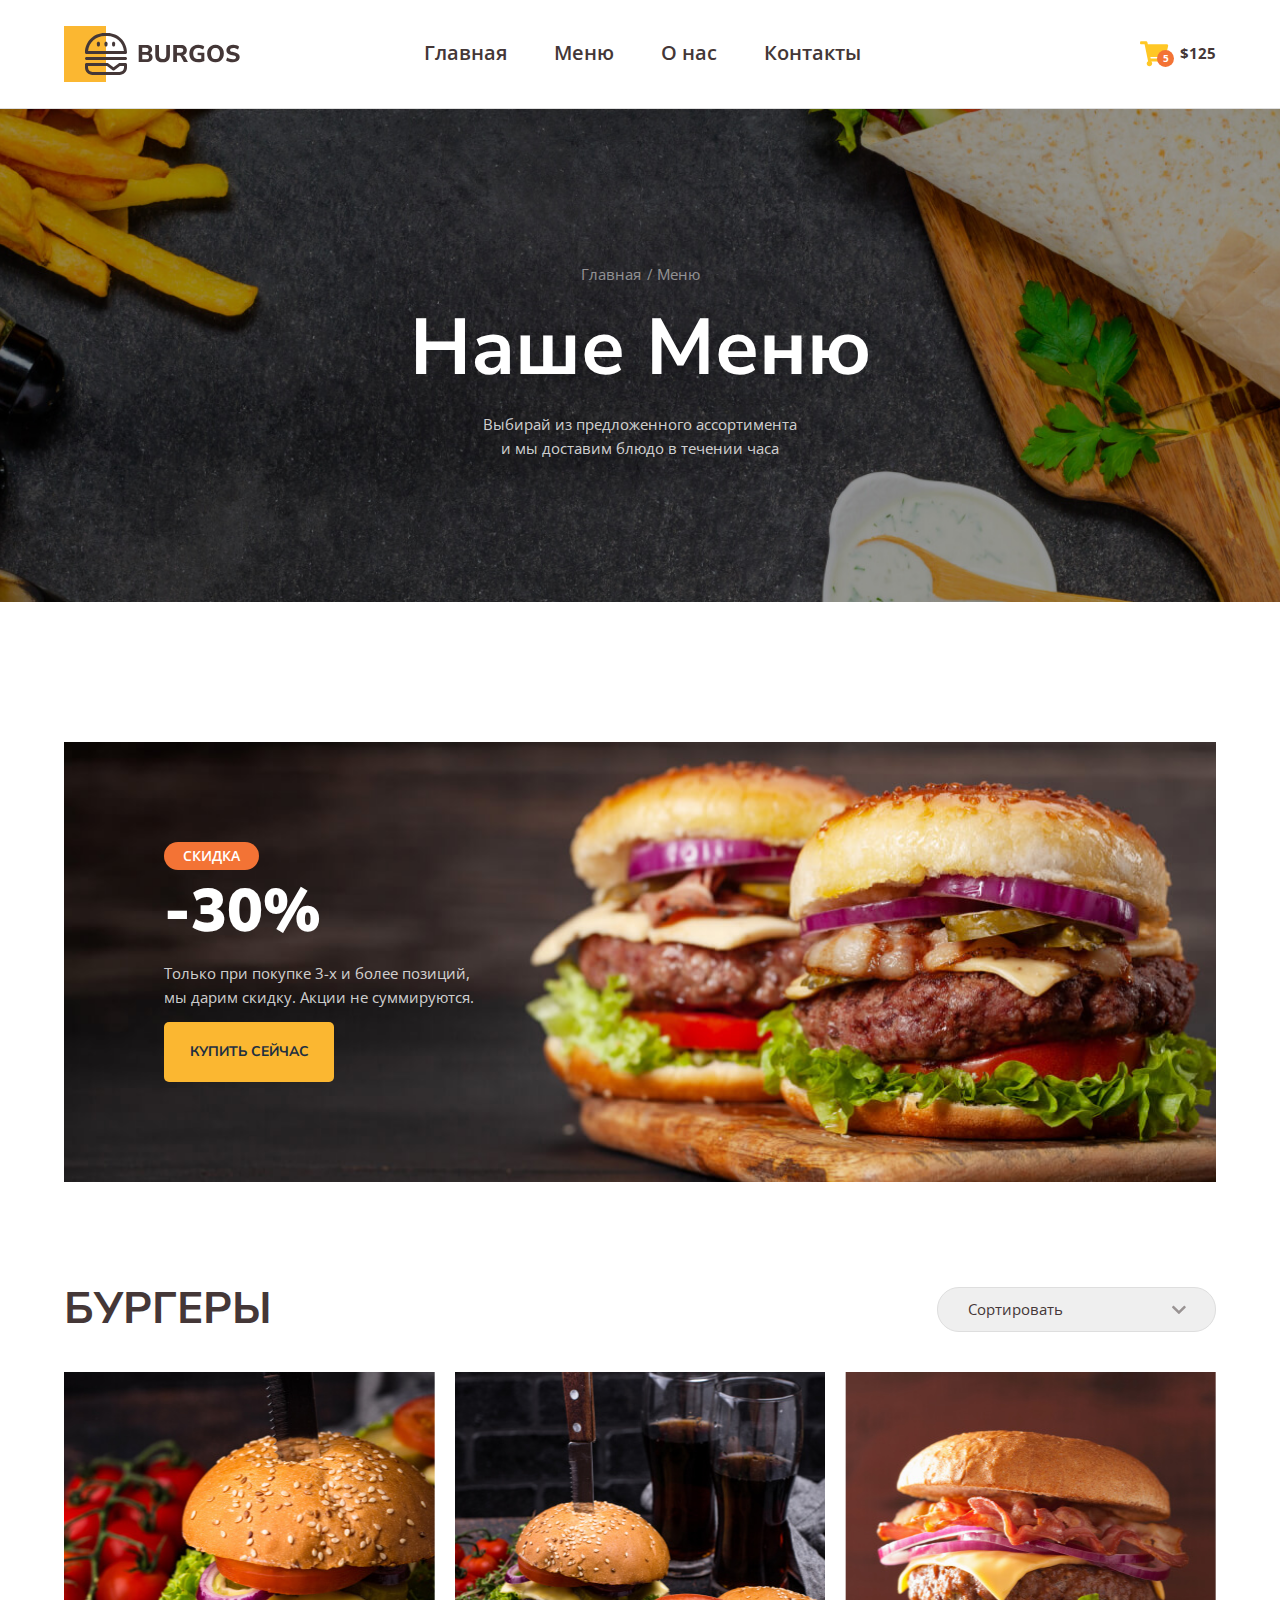
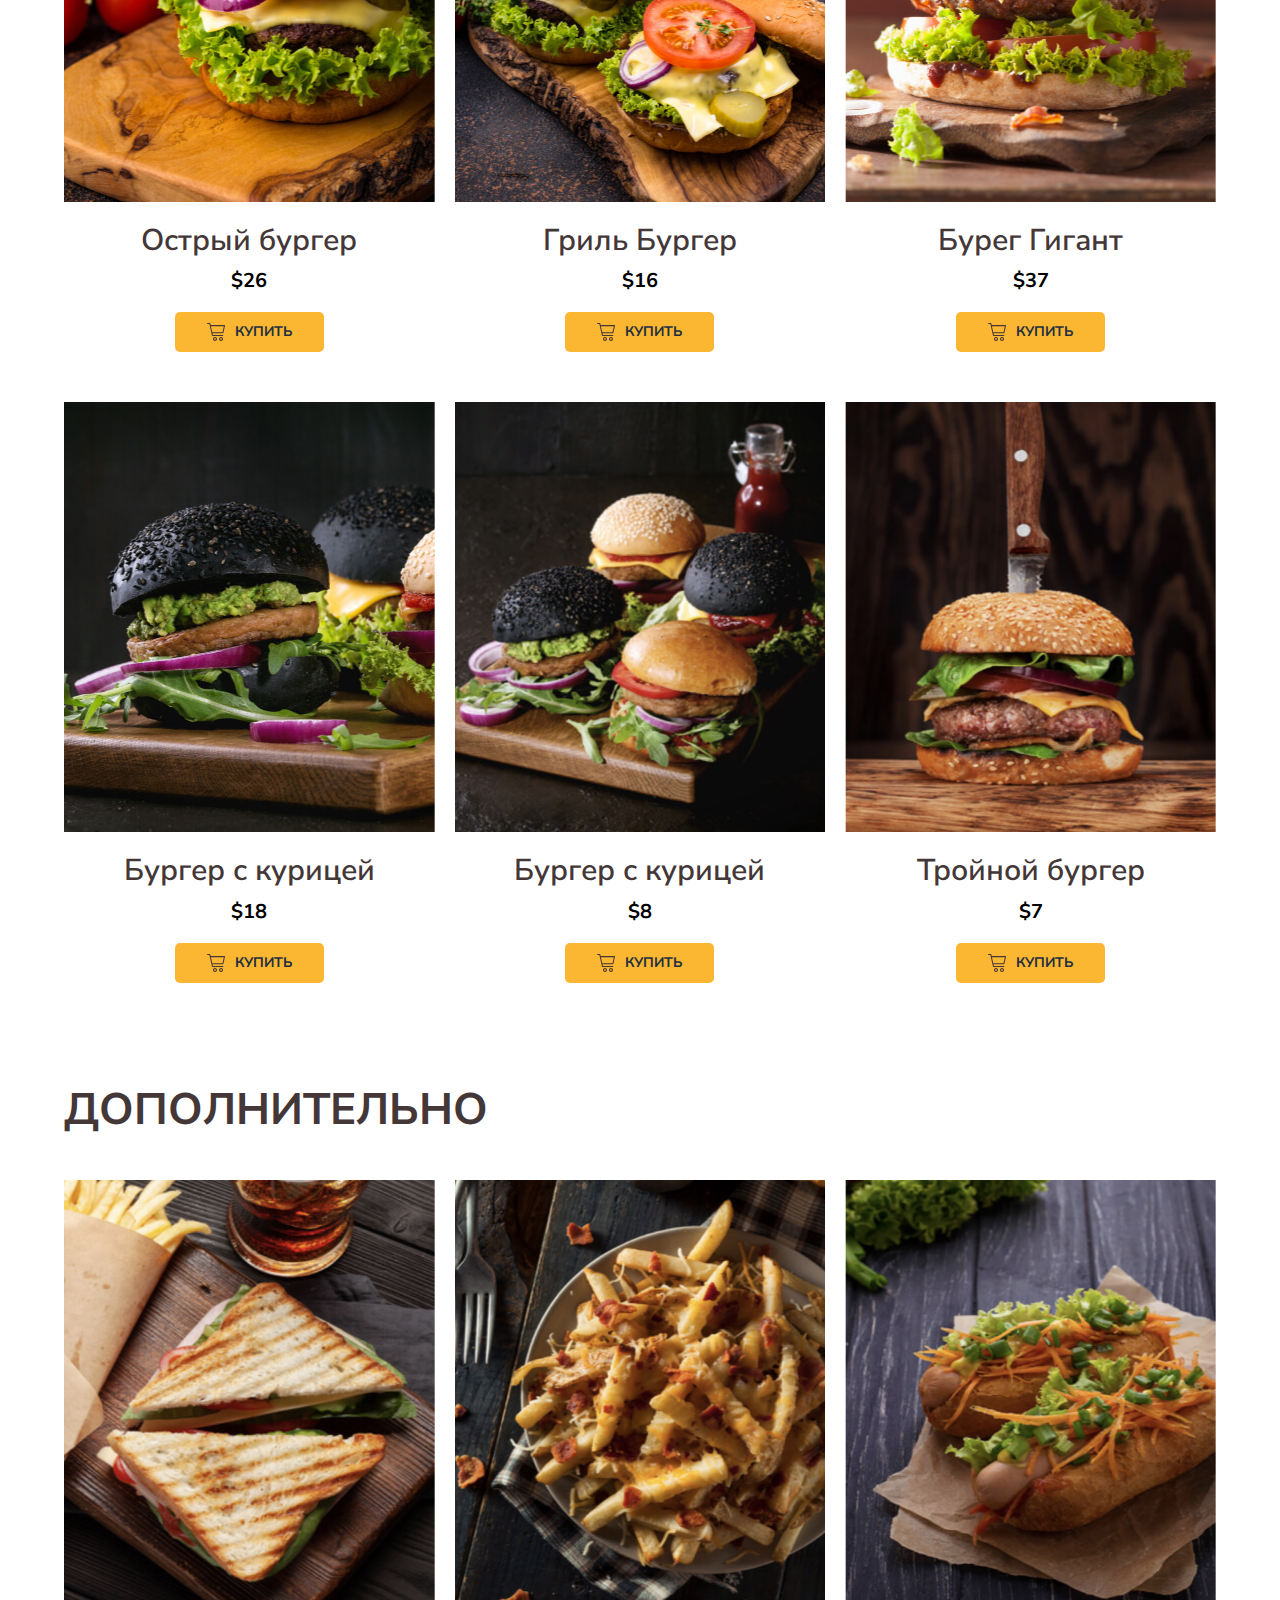
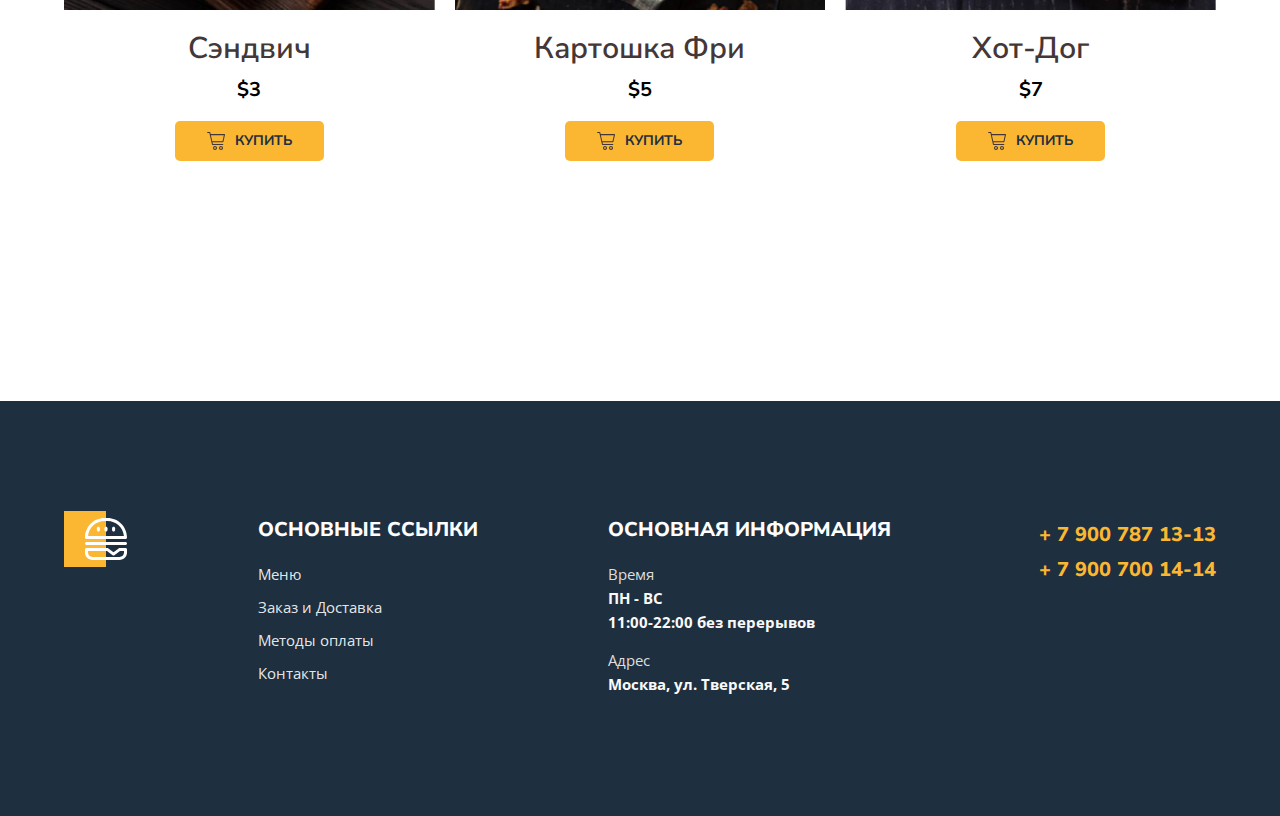
<file: index.html>
<!DOCTYPE html>
<html lang="ru">
<head>
    <meta charset="UTF-8">
    <meta name="viewport" content="width=device-width, initial-scale=1.0">
    <title>Burger</title>
    <link rel="preconnect" href="https://fonts.googleapis.com">
    <link rel="preconnect" href="https://fonts.gstatic.com" crossorigin>
    <link href="https://fonts.googleapis.com/css2?family=Nunito+Sans:ital,opsz,wght@0,6..12,200..1000;1,6..12,200..1000&family=Open+Sans:ital,wght@0,300..800;1,300..800&display=swap" rel="stylesheet">
    <link rel="stylesheet" href="css/styles.css">
    <link rel="stylesheet" href="css/normalize.min.css">
    <link rel="shortcut icon" href="img/favicon.ico">
    <link rel="icon" href="img/favicon.svg" type="image/svg+xml">
</head>
<body>

     <!-- Шапка -->

    <header class="header" id="headerTop">
        <div class="container">
            <div class="header-wrapper">
                <button class="burger-menu" onclick="openModal()"></button>
                <div class="logo"></div>
                <nav class="nav">
                    <a href="#" class="nav-link">Главная</a>
                    <a href="index.html" class="nav-link">Меню</a>
                    <a href="#" class="nav-link">О нас</a>
                    <a href="contact.html" class="nav-link">Контакты</a>
                </nav>
                <a href="#" class="cart">
                    $125 
                    <span class="cart-count">5</span>
                </a>
            </div>
        </div>
    </header>

    <!-- Главный блок -->

    <section class="hero">
        <div class="container">
            <ul class="breadcrumbs">
                <li class="breadcrumbs-item"><a href="#" class="breadcrumbs-link">Главная</a></li>
                <li class="breadcrumbs-item">Меню</li>
            </ul>
            <h1 class="hero-title">Наше Меню</h1>
            <p class="hero-description">Выбирай из предложенного ассортимента и&nbsp;мы доставим блюдо в&nbsp;течении часа</p>
        </div>
    </section>

    <!-- Banner -->

    <section class="banner">
        <div class="container">
            <div class="banner-wrapper">
                <h2 class="banner-title">
                    <span>Скидка</span>
                    -30%
                </h2>
                <p class="banner-description">Только при&nbsp;покупке 3-х и&nbsp;более позиций, мы дарим скидку. Акции не&nbsp;суммируются.</p>
                <a href="#menuBurger" class="banner-btn">Купить сейчас</a>
            </div>
        </div>
    </section>

    <!-- Бургеры -->

    <main>
        <section id="menuBurger">
            <div class="container">
                <div class="menu">
                    <div class="menu-header">
                        <h2 class="menu-title">Бургеры</h2>
                        <select class="menu-select">
                            <option value="Сортировать" disabled selected>Сортировать</option>
                            <option value="По умолчанию">По умолчанию</option>
                            <option value="По возрастанию цены">По возрастанию цены</option>
                            <option value="По убыванию цены">По убыванию цены</option>
                        </select>
                    </div>
                    <div class="menu-box">

                         <!-- Бургер_1 -->

                        <div class="menu-item">
                            <div class="menu-thumb">
                                <img src="img/menu/01.jpg" alt="Острый бургер">
                            </div>
                            <h3 class="menu-name">Острый бургер</h3>
                            <p class="menu-price">$26</p>
                            <button type="button" class="menu-btn">Купить</button>
                        </div>

                        <!-- Бургер_2 -->

                        <div class="menu-item">
                            <div class="menu-thumb">
                                <img src="img/menu/02.jpg" alt="Гриль Бургер">
                            </div>
                            <h3 class="menu-name">Гриль Бургер</h3>
                            <p class="menu-price">$16</p>
                            <button type="button" class="menu-btn">Купить</button>
                        </div>

                        <!-- Бургер_3 -->

                        <div class="menu-item">
                            <div class="menu-thumb">
                                <img src="img/menu/03.jpg" alt="Бурег Гигант">
                            </div>
                            <h3 class="menu-name">Бурег Гигант</h3>
                            <p class="menu-price">$37</p>
                            <button type="button" class="menu-btn">Купить</button>
                        </div>

                        <!-- Бургер_4 -->

                        <div class="menu-item">
                            <div class="menu-thumb">
                                <img src="img/menu/04.jpg" alt="Бургер с курицей">
                            </div>
                            <h3 class="menu-name">Бургер с курицей</h3>
                            <p class="menu-price">$18</p>
                            <button type="button" class="menu-btn">Купить</button>
                        </div>
                        
                        <!-- Бургер_5 -->

                        <div class="menu-item">
                            <div class="menu-thumb">
                                <img src="img/menu/05.jpg" alt="Бургер с курицей">
                            </div>
                            <h3 class="menu-name">Бургер с курицей</h3>
                            <p class="menu-price">$8</p>
                            <button type="button" class="menu-btn">Купить</button>
                        </div>
                        
                        <!-- Бургер_6 -->

                        <div class="menu-item">
                            <div class="menu-thumb">
                                <img src="img/menu/06.jpg" alt="Тройной бургер">
                            </div>
                            <h3 class="menu-name">Тройной бургер</h3>
                            <p class="menu-price">$7</p>
                            <button type="button" class="menu-btn">Купить</button>
                        </div>

                    </div>
                </div>
            </div>
        </section>
        <section>
            <div class="container">
                <div class="menu-additionally">

                    <!-- Дополнительно -->

                    <h2 class="menu-title menu-title-additionally">Дополнительно</h2>
                    <div class="menu-box _additionally">
                        
                        <!-- Сэндвич -->

                       <div class="menu-item _additionally">
                           <div class="menu-thumb">
                               <img src="img/menu/additionally/01.jpg" alt="Сэндвич">
                           </div>
                           <div class="menu-info">
                                <h3 class="menu-name">Сэндвич</h3>
                                <p class="menu-price">$3</p>
                                <button type="button" class="menu-btn">Купить</button>
                           </div>
                       </div>
                    
                       <!-- Картошка Фри -->

                       <div class="menu-item _additionally">
                        <div class="menu-thumb">
                            <img src="img/menu/additionally/02.jpg" alt="Картошка Фри">
                        </div>
                        <div class="menu-info">
                            <h3 class="menu-name">Картошка Фри</h3>
                            <p class="menu-price">$5</p>
                            <button type="button" class="menu-btn">Купить</button>    
                        </div>
                      </div>

                    <!-- Хот-Дог -->

                    <div class="menu-item _additionally">
                        <div class="menu-thumb">
                            <img src="img/menu/additionally/03.jpg" alt="Хот-Дог">
                        </div>
                        <div class="menu-info">
                            <h3 class="menu-name">Хот-Дог</h3>
                            <p class="menu-price">$7</p>
                            <button type="button" class="menu-btn">Купить</button>
                        </div>
                    </div>
                </div>
                </div>
            </div>
        </section>
    </main>

     <!-- Footer -->

     <footer class="footer">
        <div class="container">
            <div class="footer-wrapper">
                <a href="#" class="footer-logo"></a>
                <div class="footer-item">
                    <h3 class="footer-title">Основные ссылки</h3>
                    <nav class="footer-nav">
                        <a href="index.html" class="footer-link">Меню</a>
                        <a href="#" class="footer-link">Заказ и Доставка</a>
                        <a href="#" class="footer-link">Методы оплаты</a>
                        <a href="contact.html" class="footer-link">Контакты</a>
                    </nav>
                    <a class="footer-tel _mobile" href="tel:+79007871313">+ 7 900 787 13-13</a>
                    <a class="footer-tel _mobile" href="tel:+79007001414">+ 7 900 700 14-14</a>
                </div>
                <div class="footer-item">
                    <h3 class="footer-title">Основная информация</h3>
                    <ul class="footer-list">
                        <li class="footer-list-item">
                            <span>Время</span>
                            ПН - ВС<br>
                            11:00-22:00 без перерывов
                        </li>
                        <li class="footer-list-item">
                            <span>Адрес</span>
                            Москва, ул. Тверская, 5
                        </li>
                    </ul>
                </div>
                <div class="footer-item">
                    <a class="footer-tel" href="tel:+79007871313">+ 7 900 787 13-13</a>
                    <a class="footer-tel" href="tel:+79007001414">+ 7 900 700 14-14</a>
                </div>
         </div>
        </div>
     </footer>

     <!-- кнопка "Наверх" -->
     <a href="#headerTop" class="button-up hidden" id="btnUp">Наверх</a>

     <!-- модальное окно -->
     <div class="modal" id="modal">
        <nav class="nav _modal">
            <a href="#" class="nav-link">Главная</a>
            <a href="index.html" class="nav-link">Меню</a>
            <a href="#" class="nav-link">О нас</a>
            <a href="contact.html" class="nav-link">Контакты</a>
        </nav>
        <button class="modal-close" onclick="closeModal()"></button>
     </div>

     <script src="js/script.js"></script>

</body>
</html>
</file>
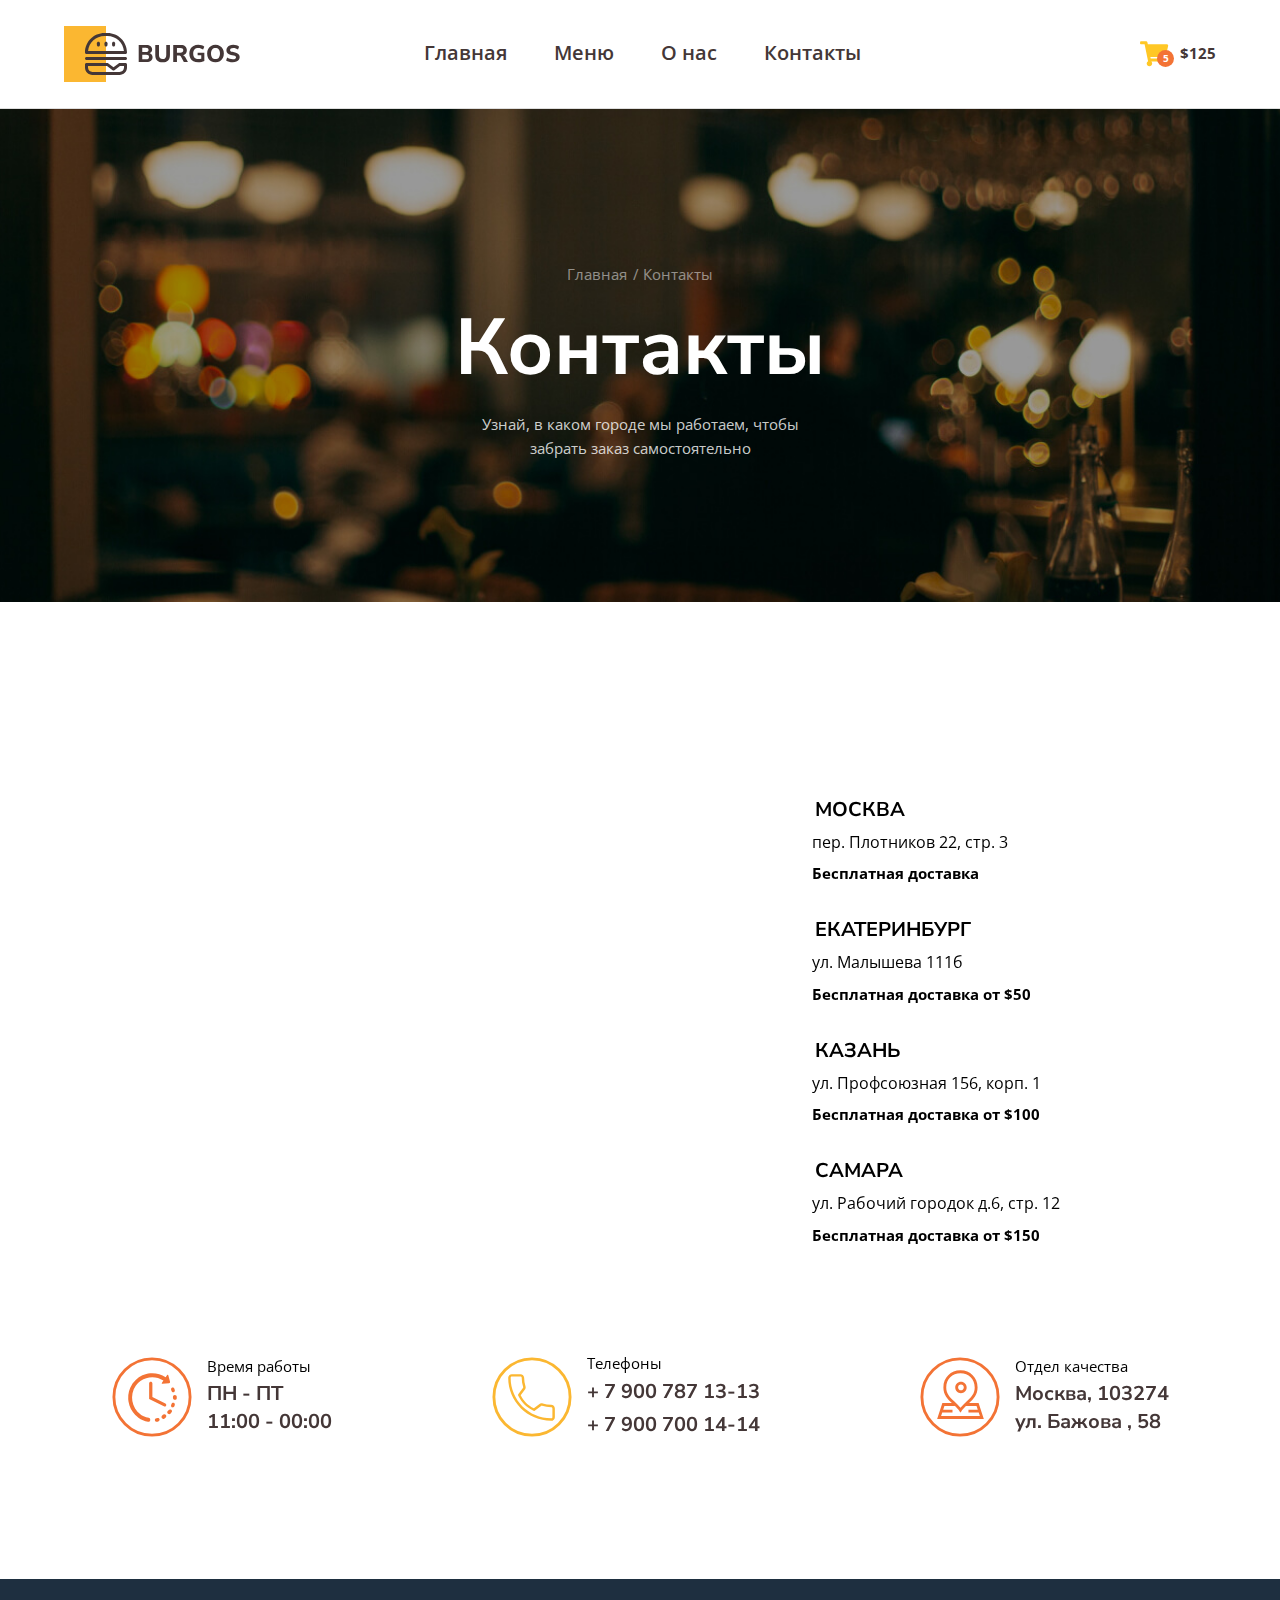
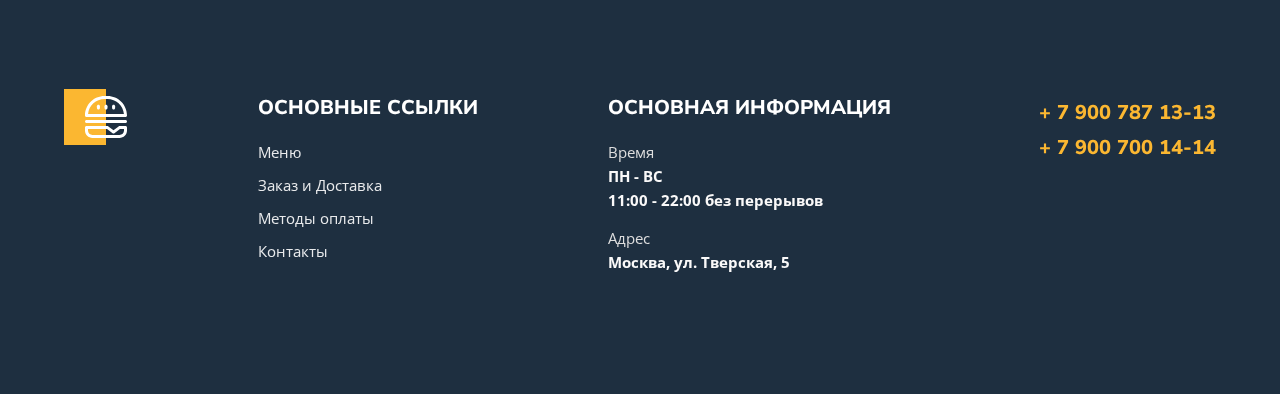
<file: contact.html>
<!DOCTYPE html>
<html lang="ru">
<head>
    <meta charset="UTF-8">
    <meta name="viewport" content="width=device-width, initial-scale=1.0">
    <title>Burger</title>
    <link rel="preconnect" href="https://fonts.googleapis.com">
    <link rel="preconnect" href="https://fonts.gstatic.com" crossorigin>
    <link href="https://fonts.googleapis.com/css2?family=Nunito+Sans:ital,opsz,wght@0,6..12,200..1000;1,6..12,200..1000&family=Open+Sans:ital,wght@0,300..800;1,300..800&display=swap" rel="stylesheet">
    <link rel="stylesheet" href="css/normalize.min.css">
    <link rel="stylesheet" href="css/styles.css">
</head>
<body>
    <header class="header">
        <div class="container">
            <div class="header-wrapper">
                <div class="logo"></div>
                <nav class="nav">
                    <a href="#" class="nav-link">Главная</a>
                    <a href="index.html" class="nav-link">Меню</a>
                    <a href="#" class="nav-link">О нас</a>
                    <a href="contact.html" class="nav-link">Контакты</a>
                </nav>
                <a href="#" class="cart">
                    $125
                    <span class="cart-count">5</span>
                </a>
            </div>
        </div>
    </header>
    <section class="hero hero-contact">
        <div class="container">
            <ul class="breadcrumbs">
                <li class="breadcrumbs-item"><a class="breadcrumbs-link" href="#">Главная</a></li>
                <li class="breadcrumbs-item">Контакты</li>
            </ul>
            <h1 class="hero-title">Контакты</h1>
            <p class="hero-description">Узнай, в каком городе мы работаем, чтобы забрать заказ самостоятельно</p>
        </div>
    </section>
    <main>
        <div class="container">
            <div class="contact">
                <div class="contact-main">
                    <div class="contact-map">
                        <!--Тут добавить карту-->
                        <iframe src="https://yandex.ru/map-widget/v1/?um=constructor%3Ac341fced90e847b4aa9f252e8297afffc6d0fdaeb6a8b80ea697320cf2d562e2&amp;source=constructor" width="100%" height="550" frameborder="0">
                        </iframe>
                    </div>
                    <ul class="contact-adress">
                        <li>
                            <span>Москва</span>
                            пер. Плотников 22, стр. 3
                            <span>Бесплатная доставка</span>
                        </li>
                        <li>
                            <span>Екатеринбург</span>
                            ул. Малышева 111б
                            <span>Бесплатная доставка от $50</span>
                        </li>
                        <li>
                            <span>Казань</span>
                            ул. Профсоюзная 156, корп. 1
                            <span>Бесплатная доставка от $100</span>
                        </li>
                        <li>
                            <span>Самара</span>
                            ул. Рабочий городок д.6, стр. 12
                            <span>Бесплатная доставка от $150</span>
                        </li>
                    </ul>
                </div>
                <ul class="contact-additionally">
                    <li>
                        <span>
                            Время работы
                            <span class="contact-info">
                                ПН - ПТ<br>
                                11:00 - 00:00
                            </span>
                        </span>
                    </li>
                    <li>
                        <span>
                            Телефоны
                            <a class="contact-tel" href="tel:+79007871313">+ 7 900 787 13-13</a>
                            <a class="contact-tel" href="tel:+79007001414">+ 7 900 700 14-14</a>
                        </span>
                    </li>
                    <li>
                        <span>
                            Отдел качества
                            <span class="contact-info">
                                Москва, 103274<br>
                                ул. Бажова , 58
                            </span>
                        </span>
                        
                    </li>
                </ul>
            </div>
        </div>
    </main>
    <footer class="footer">
        <div class="container">
            <div class="footer-wrapper">
                <a href="#" class="footer-logo"></a>
                <div class="footer-item">
                    <h3 class="footer-title">Основные ссылки</h3>
                    <nav class="footer-nav">
                        <a href="index.html" class="footer-link">Меню</a>
                        <a href="#" class="footer-link">Заказ и Доставка</a>
                        <a href="#" class="footer-link">Методы оплаты</a>
                        <a href="contact.html" class="footer-link">Контакты</a>
                    </nav>
                </div>
                <div class="footer-item">
                    <h3 class="footer-title">Основная информация</h3>
                    <ul class="footer-list">
                        <li class="footer-list-item">
                            <span>Время</span>
                            ПН - ВС<br>
                            11:00 - 22:00 без перерывов
                        </li>
                        <li class="footer-list-item">
                            <span>Адрес</span>
                            Москва, ул. Тверская, 5
                        </li>
                    </ul>
                </div>
                <div class="footer-item">
                    <a class="footer-tel" href="tel:+79007871313">+ 7 900 787 13-13</a>
                    <a class="footer-tel" href="tel:+79007001414">+ 7 900 700 14-14</a>
                </div>
            </div>
        </div>
    </footer>
</body>
</html>
</file>
<file: css/styles.css>
:root {
    --open-sans: "Open Sans", sans-serif;
    --nunito-sans: "Nunito Sans", sans-serif;

    --accent-light: #FBB731;
    --accent-dark: #F37335;
    --dark: #443737;
    --dark-blue: #1E2F40;
    --light: #FFFFFF;
    --light-rgb: 255, 255, 255;
    --line: #DEDEDE;
    --light-white: #FAF9F9;

    --tr:.2s;
}


body {
    font-family: var(--open-sans)
}

a {
    text-decoration: none;
}

.container {
    width: 100%;
    max-width: 1182px;
    margin: 0 auto;
    padding-left: 15px;
    padding-right: 15px;
    box-sizing: border-box;
}

/* Шапка */

.header {
    border-bottom: 1px solid var(--line);
}

.header-wrapper {
    display: flex;
    align-items: center;
    gap: 56px;
    padding-top: 26px;
    padding-bottom: 26px;
}

.burger-menu {
    display: none;
    width: 34px;
    height: 22px;
    background-image: url(../img/burger-menu.svg);
    background-repeat: no-repeat;
    background-size: contain;
    background-color: transparent;
    border: none;
}

.logo {
    display: block;
    width: 176px;
    height: 56px;
    background-image: url(../img/logo.svg);
    background-repeat: no-repeat;
    background-size: contain;
    cursor: pointer;
}

.nav {
    flex-grow: 1;
    display: flex;
    gap: 47px;
    margin-left: min(10vw, 140px);
}

.nav-link {
    color: var(--dark);
    font-size: 20px;
    font-weight: 600;
    transition: var(--tr);
    cursor: pointer;
}

.nav-link::after {
    content: '';
    display: block;
    width: 100%;
    height: 3px;
    background-color: transparent;
    border-radius: 1.5px;
}

.nav-link:hover::after {
    background-color: var(--accent-light);
}

.cart {
    display: flex;
    align-items: center;
    gap: 10px;
    color: var(--dark);
    font-size: 15px;
    font-weight: 700;
    position: relative;
}

.cart::before {
    content: '';
    display: block;
    width: 30px;
    height: 26px;
    background-image: url(../img/cart.svg);
    background-repeat: no-repeat;
    background-size: contain;
}

.cart-count {
    display: flex;
    align-items: center;
    justify-content: center;
    width: 17px;
    height: 17px;
    font-size: 10px;
    color: var(--light);
    background-color: var(--accent-dark);
    border-radius: 100%;
    position: absolute;
    left: 17px;
    bottom: 0;
}

.button-up {
    position: fixed;
    right: 10px;
    bottom: 10px;
    font-size: 14px;
    font-family: var(--nunito-sans);
    font-weight: 700;
    padding: 5px 10px;
    text-align: center;
    text-transform: uppercase;
    text-decoration: none;
    color: var(--dark-blue);
    background-color: var(--accent-light);
    border: none;
    border-radius: 5px;
    transition: var(--tr);
    cursor: pointer;
}

.button-up:hover {
    background-color: var(--accent-dark);
    color: var(--light);
}

.button-up.hidden {
    opacity: 0;
}

.button-up.visible {
    opacity: 1;
}

/* Главный блок */ 

.hero {
    background-image: url(../img/hero.jpg);
    background-repeat: no-repeat;
    background-size: cover;
    background-position: center center;
    text-align: center;
    padding-top: 142px;
    padding-bottom: 142px;
}

.hero-contact {
    background-image: url(../img/contact/hero-contact.jpg);
}

.breadcrumbs {
    display: flex;
    align-items: center;
    justify-content: center;
    gap: 16px;
    list-style-type: none;
    padding-left: 0;
    color: rgba(var(--light-rgb), .5);
    font-size: 15px;
    padding-top: 0;
    padding-bottom: 0;
    transition: var(--tr);
}

.breadcrumbs-item {
    position: relative;
}

.breadcrumbs-item:not(:last-child)::after {
    content: '/';
    position: absolute;
    right: -12px;
}

.breadcrumbs-link {
    color: rgba(var(--light-rgb), .5);
}

.breadcrumbs-link:hover {
    color: var(--accent-light);
}

.hero-title {
    color: var(--light);
    font-family: var(--nunito-sans);
    font-size: 79px;
    font-weight: 700;
    text-transform: capitalize;
    margin-top: 20px;
    margin-bottom: 18px;
}

.hero-description {
    max-width: 320px;
    margin: 0 auto;
    color: rgba(var(--light-rgb), .8);
    font-size: 15px;
    line-height: 160%;
}

/* Banner */

.banner {
    margin-top: 140px;
}

.banner-wrapper {
    background-image: url(../img/banner.jpg);
    background-repeat: no-repeat;
    background-size: cover;
    padding: 100px;
}

.banner-title {
    font-family: var(--nunito-sans);
    font-size: 60px;
    font-weight: 900;
    line-height: 126%;
    color: var(--light);
    text-transform: uppercase;
    margin-top: 0;
    margin-bottom: 11px;
}

.banner-title span {
    display: block;
    max-width: 95px;
    color: var(--light);
    font-family: var(--open-sans);
    background-color: var(--accent-dark);
    padding: 5px 0;
    font-size: 14px;
    line-height: 128%;
    text-transform: uppercase;
    text-align: center;
    font-weight: 600;
    border-radius: 14px;
    margin-bottom: 4px;
}

.banner-description {
    max-width: 328px;
    margin-top: 0;
    margin-bottom: 13px;
    font-size: 15px;
    font-style: normal;
    font-weight: 400;
    line-height: 160%;
    color: rgba(var(--light-rgb), .8);
}

.banner-btn {
    display: block;
    max-width: 170px;
    font-size: 14px;
    font-family: var(--nunito-sans);
    font-weight: 700;
    padding: 22px 0;
    text-align: center;
    text-transform: uppercase;
    text-decoration: none;
    color: var(--dark-blue);
    background-color: var(--accent-light);
    border: none;
    border-radius: 5px;
    transition: var(--tr);
    cursor: pointer;
}

.banner-btn:hover {
    background-color: var(--accent-dark);
    color: var(--light);
}

/* Меню */

.menu-header {
    display: flex;
    align-items: center;
    justify-content: space-between;
    margin-top: 100px;
    margin-bottom: 34px;
}

.menu-title {
    margin-top: 0;
    margin-bottom: 0;
    font-family: var(--nunito-sans);
    font-size: 44px;
    font-weight: 700;
    line-height: 127%;
    color: var(--dark);
    text-transform: uppercase;
}

.menu-select {
    color: var(--dark);
    font-size: 15px;
    appearance: none;
    flex-basis: 279px;
    background-image: url(../img/menu/arrow.svg);
    background-size: 14px 10px;
    background-repeat: no-repeat;
    background-position: 89% center;
    border: 1px solid var(--line);
    padding: 13px 30px;
    border-radius: 22px;
}

.menu-box {
    display: grid;
    grid-template-columns: repeat(3, 1fr);
    grid-template-rows: auto;
    gap: 50px 20px;
}

.menu-down {
    border-radius: 22px;
    padding: 10px 30px;
    font-size: 15px;
    line-height: 126%;
    color: var(--dark);
    border: 1px solid var(--line);
}

.menu-box {
    display: grid;
    grid-template-columns: repeat(3, 1fr);
    grid-template-rows: auto;
    gap: 50px 20px;
    margin-bottom: 100px;
}

.menu-item {
    font-family: var(--nunito-sans);
    text-align: center;
}

.menu-thumb {
    width: 100%;
    height: 430px;
    position: relative;
    overflow: hidden;
    margin-bottom: 20px;
}

.menu-thumb img {
    width: 100%;
    height: 100%;
    position: absolute;
    left: 50%;
    top: 50%;
    transform: translate(-50%, -50%);
    object-fit: cover;
}

.menu-name {
    color: var(--dark);
    font-size: 30px;
    font-weight: 600;
    line-height: 126%;
    margin-top: 0;
    margin-bottom: 10px;
}

.menu-price {
    color: rgba(var(--dark-rgba), .5);
    font-size: 20px;
    font-weight: 700;
    margin-top: 0;
    margin-bottom: 20px;
}

.menu-btn {
    display: flex;
    align-items: center;
    justify-content: center;
    gap: 10px;
    margin: 0 auto;
    font-size: 14px;
    font-family: var(--nunito-sans);
    font-weight: 700;
    padding: 11px 32px;
    text-transform: uppercase;
    text-decoration: none;
    color: var(--dark-blue);
    background-color: var(--accent-light);
    border: none;
    border-radius: 5px;
    transition: var(--tr);
    cursor: pointer;
}

.menu-btn::before {
    content: '';
    display: block;
    width: 18px;
    height: 18px;
    background-image: url(../img/menu/cart-btn.svg);
    background-repeat: no-repeat;
    background-size: contain;
}

.menu-btn:hover {
    background-color: var(--accent-dark);
    color: var(--light);
}

.menu-additionally {
    display: grid;
}

.menu-title-additionally {
    margin-bottom: 41px;
}

/* footer */

.footer {
    background-color: var(--dark-blue);
    padding-top: 110px;
    padding-bottom: 120px;
    margin-top: 140px;
}

.footer-wrapper {
    display: flex;
    justify-content: space-between;
    gap: 15px;
}

.footer-logo {
    display: block;
    width: 63px;
    height: 56px;
    background-image: url(../img/logo_light.svg);
    background-repeat: no-repeat;
    background-size: contain;
}

.footer-title {
    font-family: var(--nunito-sans);
    font-size: 20px;
    font-weight: 800;
    line-height: 190%;
    color: var(--light);
    margin-top: 0;
    margin-bottom: 13px;
    text-transform: uppercase;
}

.footer-nav {
    display: flex;
    flex-direction: column;
    gap: 9px;
}

.footer-link {
    color: rgba(var(--light-rgb), .9);
    font-size: 15px;
    line-height: 160%;
    transition: var(--tr);

}

.footer-link:hover {
    color: var(--accent-light);
}

.footer-list {
    list-style-type: none;
    padding-left: 0;
    margin: 0;
}

.footer-list-item {
    font-size: 15px;
    line-height: 160%;
    font-weight: 700;
    color: var(--light-white);
}

.footer-list span {
    display: block;
    font-weight: 400;
    color: var(--line); 
}

.footer-list-item:not(:last-child) {
    margin-bottom: 14px;
}

.footer-item:last-child {
    flex-basis: 194px;
}

.footer-tel {
    display: block;
    font-family: var(--nunito-sans);
    font-size: 20px;
    font-weight: 800;
    color: var(--accent-light);
    text-align: right;
    text-transform: uppercase;
    margin-top: 12px;
    transition: var(--tr);
}

.footer-tel._mobile {
    display: none;
}

.footer-tel:hover {
    color: var(--light);
}


/* Контакты */

.contact-main {
    display: flex;
    align-items: center;
    gap: 20px;
    max-width: 1057px;
    margin: 140px auto 60px;
}

.contact-map {
    flex-basis: 680px;
}

.contact-adress {
    flex-basis: calc(100% - 680px - 20px);
    list-style-type: none;
    padding-left: 0;
}

.contact-adress > li:not(:last-child) {
    margin-bottom: 26px;
}

.contact-adress > li > span {
    display: block;
    font-size: 15px;
    line-height: 160%;
}

.contact-adress > li > span:first-child {
    font-family: var(--nunito-sans);
    font-size: 20px;
    font-weight: 700;
    line-height: 190%;
    text-transform: uppercase;
    margin-left: 3px;
    margin-bottom: 4px;
}

.contact-adress > li > span:last-child {
    font-weight: 700;
    margin-top: 10px;
}

.contact-additionally {
    display: flex;
    justify-content: space-between;
    gap: 20px;
    max-width: 1057px;
    list-style-type: none;
    padding-left: 0;
    margin: 0 auto;
}

.contact-additionally > li {
    font-size: 15px;
    display: flex;
    align-items: center;
    gap: 15px;
}

.contact-additionally > li::before {
    content: '';
    display: block;
    width: 80px;
    height: 80px;
    background-repeat: no-repeat;
    background-size: cover;
}

.contact-additionally > li:nth-child(1):before {
    background-image: url(../img/contact/01.svg);
}
.contact-additionally > li:nth-child(2):before {
    background-image: url(../img/contact/02.svg);
}
.contact-additionally > li:nth-child(3):before {
    background-image: url(../img/contact/03.svg);
}

.contact-info,
.contact-tel {
    display: block;
    color: var(--dark);
    font-family: var(--nunito-sans);
    font-size: 20px;
    font-weight: 700;
    line-height: 140%;
    margin-top: 5px;
}

.contact-tel {
    transition: var(--tr);
}

.contact-tel:hover {
    color: var(--accent-light);
}


/* Media */

@media (max-width: 1080px) {
    .nav {
        margin-left: 0;
        gap: min(3vw, 30px);
    }
    .header-wrapper {
        gap: 40 px;
    }
}

@media (max-width: 845px) {
    .menu-name {
        font-size: 25px;
    }
}

@media (max-width: 768px) {
    .logo {
        width: 150px;
        height: 48px;
    }
    .header-wrapper {
        gap: 45px;
    }
    .hero {
        padding-top: 131px;
        padding-bottom: 140px;
    }
    .nav {
        gap: 22px;
    }
    .banner {
        margin-top: 72px;
    }
    .banner-wrapper {
        padding: 100px 40px;
    }
    .menu-header {
        margin-top: 80px;
    }
    .menu-select {
        
        flex-basis: 262px;
        background-size: 13px 10px;
        background-position: 88% center;
        padding: 13px 30px;
    }
    .menu-btn {
        padding: 10px 34px;
    }
    .menu-box {
        margin-bottom: 88px;
        grid-template-columns: repeat(2, 1fr);
    }
    .menu-box._additionally {
        grid-template-columns: 1fr;
    }
    .menu-item._additionally {
        display: flex;
        align-items: center;
        gap: 20px;
    }
    .menu-item._additionally .menu-thumb {
        flex-basis: calc(60% -20px);
        height: 260px;
        margin-bottom: 0;
    }
    .menu-item._additionally .menu-info {
        flex-basis: 60%;
        margin-bottom: 21px;
    }
    .menu-title-additionally {
        margin-bottom: 34px;
    }
    .footer {
        padding-top: 62px;
        padding-bottom: 71px;
        margin-top: 52px;
    }
    .footer-nav {
        margin-bottom: 20px;
    }
    .footer-item:last-child {
        display: none;
    }
    .footer-tel._mobile {
        display: block;
        text-align: left;
    }
}

@media (max-width: 730px) {
    .header-wrapper {
        gap: 21px;
        padding-top: 19px;
        padding-bottom: 19px;
    }
    .nav {
        display: none;
    }
    .nav._modal {
        display: flex;
        flex-direction: column;
    }
    .nav-link::after {
        display: none;
    }
    .burger-menu {
        display: block;
    }
    .logo {
        width: 117px;
        height: 37px;
        flex-grow: 1;
    }
    .hero {
        padding-top: 57px;
        padding-bottom: 55px;
    }
    .breadcrumbs {
        font-size: 14px;
    }
    .hero-title {
        margin-top: 28px;
        margin-bottom: 13px;
    }
    .hero-description {
        font-size: 12px;
        line-height: 166%;
    }
    .banner {
        margin-top: 33px;
    }
    .banner-wrapper {
        padding: 36px 15px 30px 15px;
    }
    .banner-title {
        margin-bottom: 9px;
    }
    .banner-description {
        font-size: 14px;
        margin-bottom: 20px;
        max-width: 220px;
    }
    .banner-btn {
        max-width: 182px;
        padding: 19px 0;
    }
    .menu-header {
        margin-top: 58px;
        margin-bottom: 30px;
    }
    .menu-select {
        font-size: 12px;
        flex-basis: 150px;
        width: 136px;
        background-position: 93% center;
        padding: 13px 15px;
    }
    .menu-box {
        gap: 24px 20px;
    }
    .menu-thumb {
        height: 50vw;
        margin-bottom: 10px;
    }
    .menu-item._additionally .menu-thumb {
        height: 30vw;
    }
    .menu-name {
        margin-bottom: 8px;
    }
    .menu-price {
        font-size: 18px;
        margin-bottom: 14px;
    }
    .menu-btn {
        padding: 11px 22px;
    }
    .footer {
        margin-top: 80px;
    }
    .footer-wrapper {
        flex-direction: column;
        gap: 35px;
        position: relative;
    }
    .footer-logo {
        margin-bottom: 9px;
    }
    .footer-tel._mobile {
        position: absolute;
        top: -13px;
        right: 0;
    }
    .footer-tel._mobile + .footer-tel._mobile {
        top: 24px;
    }
    .footer-title {
        font-size: 18px;
    }
    .footer-nav {
        margin-bottom: 0;
    }
}

@media (max-width: 650px) {
    .menu-name {
        font-size: 23px;
    }
}

@media (max-width: 510px) {
   .hero-title {
    font-size: 60px;
   }
   .menu-title {
    font-size: 35px;
   }
}

@media (max-width: 450px) {
    .menu-item._additionally .menu-thumb {
        flex-basis: calc(100% - 130px - 20px);
        height: 38vw;
    }
    .menu-item._additionally .menu-info {
        flex-basis: 130px;
    }
    .menu-name {
        font-size: 20px;
    }
}

@media (max-width: 425px) {
    .menu-name {
        font-size: 18px;
    }
}

@media (max-width: 350px) {
    .menu-name {
        font-size: 14px;
    }
}

.modal {
    width: 100%;
    max-width: 500px;
    background-color: #FFF8DC;
    padding: 40px 15px;
    position: absolute;
    top: -400px;
    right: 0;
    left: 0;
    margin: 0 auto;
    box-sizing: border-box;
    text-align: center;
    transition: var(--tr);
}
.modal-close {
    display: block;
    width: 22px;
    height: 22px;
    background-image: url(../img/close.svg);
    background-repeat: no-repeat;
    background-size: contain;
    background-color: transparent;
    border: none;
    position: absolute;
    top: 20px;
    right: 20px;
}
</file>
